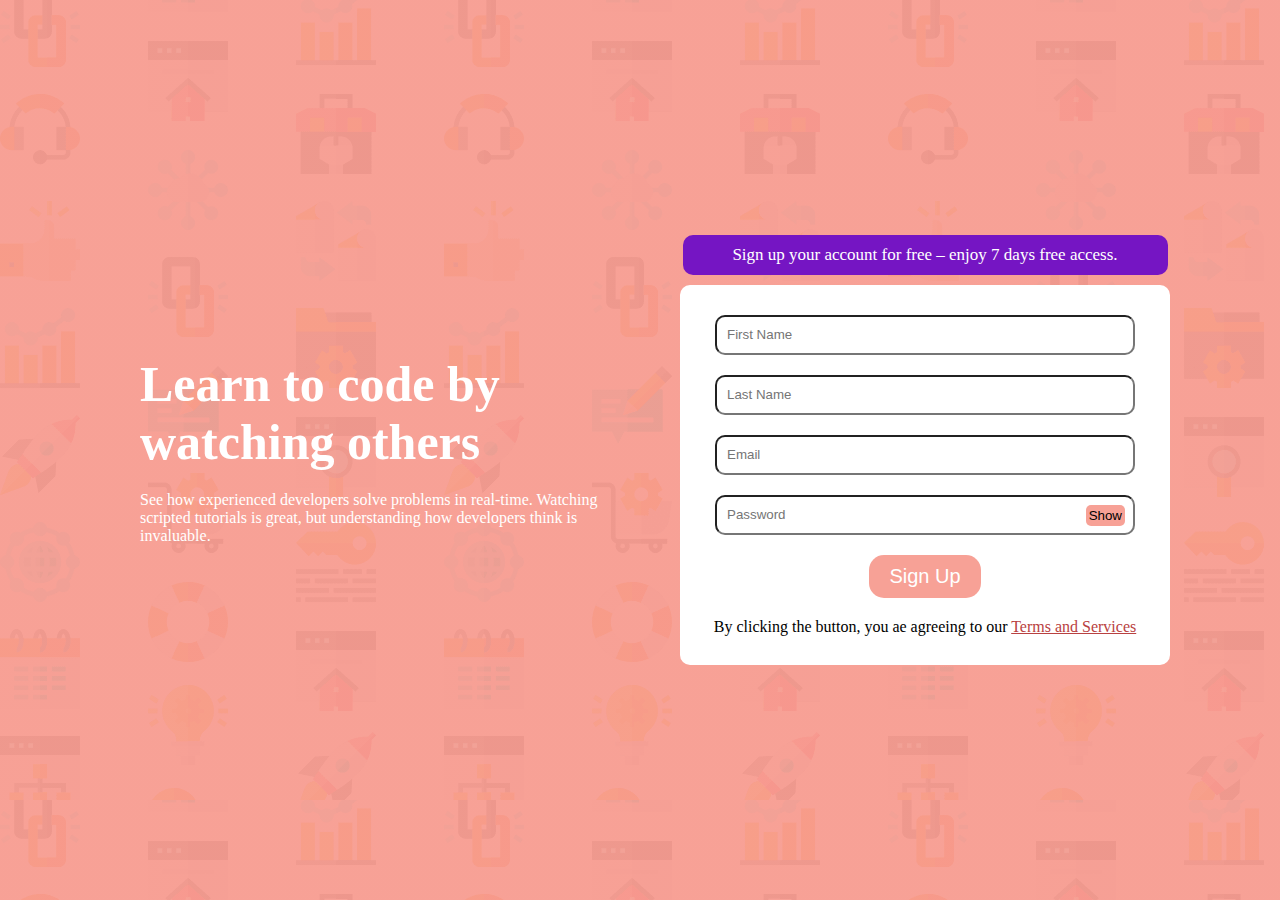
<file: index.html>
<!DOCTYPE html>
<html lang="en">
<head>
  <meta charset="UTF-8">
  <meta name="viewport" content="width=device-width, initial-scale=1.0">
  <link rel="icon" type="image/png" sizes="32x32" href="./images/icon.png">
  <link rel="stylesheet" href="./styles.css">
  
  <title>Sign Up Form</title>


</head>
<body>
  <div class="container">
    <div class="info-section">
      <p class="title">
        Learn to code by watching others
      </p>

      <p class="details">
        See how experienced developers solve problems in real-time. Watching scripted tutorials is great, 
        but understanding how developers think is invaluable. 
      </p>
    </div>

    <div class="form-section">
      <p class="sign-up-info">
        Sign up your account for free – enjoy 7 days free access.
      </p>

      <form class="sign-up-form">
        <input type="text" id="first-name-input" name="First Name" placeholder="First Name">
        <input type="text" id="last-name-input" name="Last Name" placeholder="Last Name">
        <input type="email" id="email-input" name="Email" placeholder="Email">
        <div class="password-section">
          <input type="password" id="password-input" name="Password" placeholder="Password">
          <div class="show-password-section">
            <button type="button" class="show-password">Show</button>
          </div>
        </div>

        <a class="next-page" href="./signed-up.html">
          <button class="sign-up-button" type="button">
            Sign Up
          </button>
        </a>
        <p class="sign-up-details">By clicking the button, you ae agreeing to our <a href="">Terms and Services</a></p>
    </form>
    </div>
  </div>
  <script src="./script.js"></script>
</body>
</html>
</file>
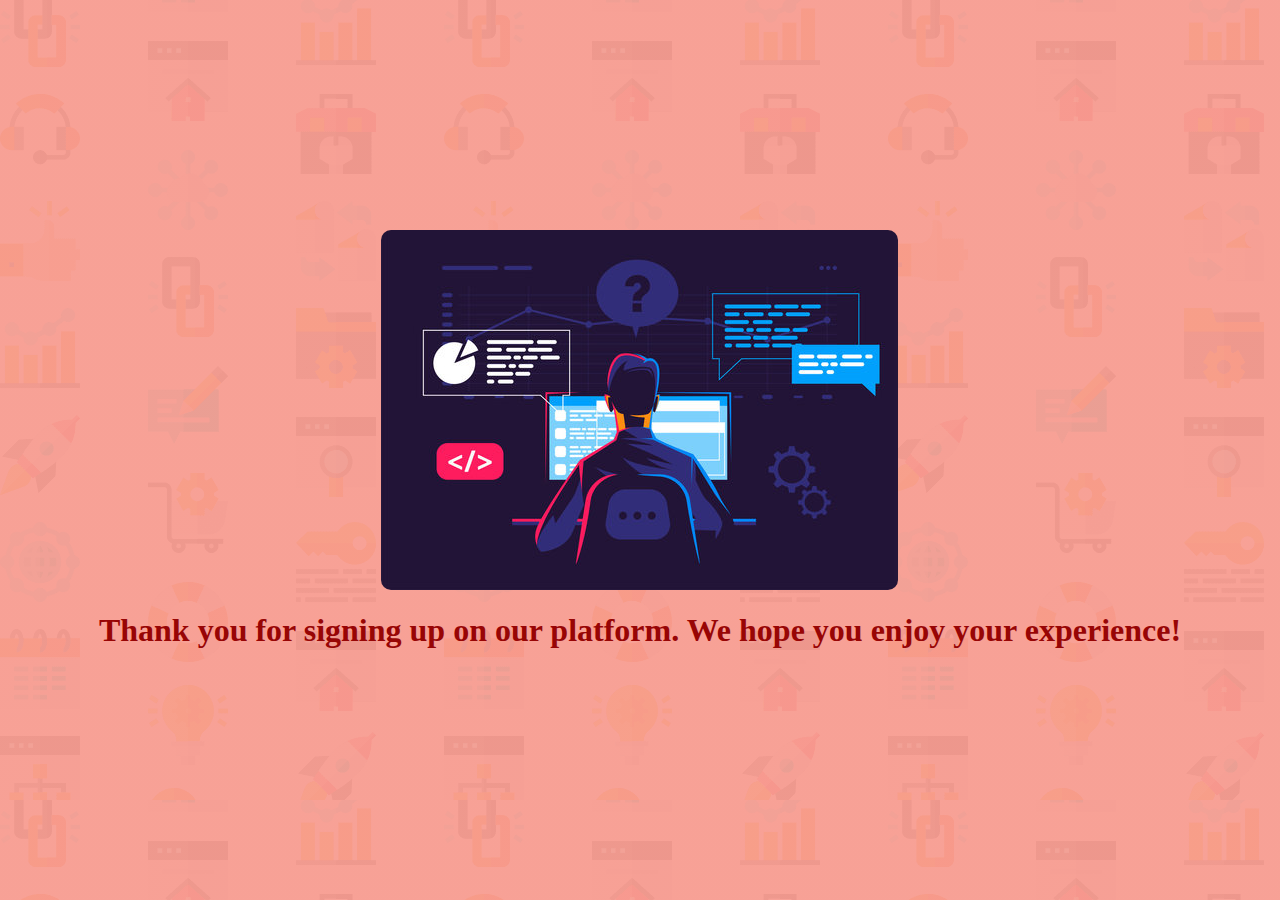
<file: signed-up.html>
<!DOCTYPE html>
<html lang="en">
<head>
    <meta charset="UTF-8">
    <meta name="viewport" content="width=device-width, initial-scale=1.0">
    <link rel="stylesheet" href="./signed-up.css">
    <link rel="icon" href="./images/icon.png">
    <title>Successful</title>
</head>
<body>
    <div class="containter">
        <img class="coding-image" src="./images/thankYou.jpg" alt="coding">
        <h1 class="thankYou">Thank you for signing up on our platform. We hope you enjoy your experience!</h1>
    </div>
</body>
</html>
</file>
<file: styles.css>
* {
    margin: 0;
    padding: 0;
    box-sizing: border-box;
}

body {
    margin: 0;
    height: 100vh;
    display: flex;
    justify-content: center;
    align-items: center;
    background:
        linear-gradient(rgba(240, 68, 46, 0.5)),
        url(./images/bg-intro-desktop.png);
}

.container {
    display: flex;
    max-width: 1000px;
}

.info-section {
    display: flex;
    flex-direction: column;
    justify-content: center;
    align-items: center;
    width: 500px;
    margin-right: 50px;
}

.title  {
    font-size: 50px;
    font-weight: bold;
    color: white;
    margin-right: 90px;
    width: 400px;
}

.details {
    color: white;
    margin-top: 20px;
}

.form-section {
    display: flex;
    flex-direction: column;
    justify-content: center;
    align-items: center;
}

.sign-up-info {
    font-size: 17px;
    background-color: rgb(117, 21, 195);
    padding: 10px;
    width: 485px;
    text-align: center;
    border-radius: 10px;
    color: white;
    margin-bottom: 10px;
}

.sign-up-form {
    display: flex;
    flex-direction: column;
    justify-content: center;
    align-items: center;
    gap: 20px;
    background-color: white;
    padding: 10px 20px;
    height: 380px;
    border-radius: 10px ;
}

input {
    width: 420px;
    height: 40px;
    border-radius: 10px;
    padding: 10px;
}

.sign-up-button {
    font-size: 20px;
    padding: 10px 20px;
    border-radius: 15px;
    background-color: rgba(240, 68, 46, 0.5);
    border: none;
    cursor: pointer;
    color: white;
    transition: 0.2s ease-in-out;
}

.sign-up-button:hover {
    background-color: rgb(185, 65, 65);
}

.sign-up-button:active {
    opacity: 0.6;
}

.sign-up-details {
    text-align: center;
    width: 450px;
}



.password-section {
    position: relative;
}

.show-password-section {
    position: absolute;
    right: 10px;
    top: 10px;
}

.show-password {
    padding: 3px;
    border-radius: 5px;
    background-color: rgba(240, 68, 46, 0.5);
    border: none;
    cursor: pointer;
}

.show-password:active {
    opacity: 0.8;
}

a {
    color: rgb(185, 65, 65);
}

@media (max-width: 900px) {
    .container {
        display: flex;
        flex-direction: column;
    }

    .info-section {
        margin-left: 170px;
        margin-bottom: 20px;
    }

    .form-section {
        margin-left: 100px;
    }
}
</file>
<file: signed-up.css>
body {
    background: linear-gradient(rgba(240, 68, 46, 0.5)),
                url(./images/bg-intro-desktop.png);
    margin: 0;
    display: flex;
    align-items: center;
    justify-content: center;
    height: 100vh;
}

.containter {
    display: flex;
    flex-direction: column;
    justify-content: center;
    align-items: center;
    color: rgb(152, 5, 5);
}

.coding-image {
    border-radius: 10px;
}
</file>
